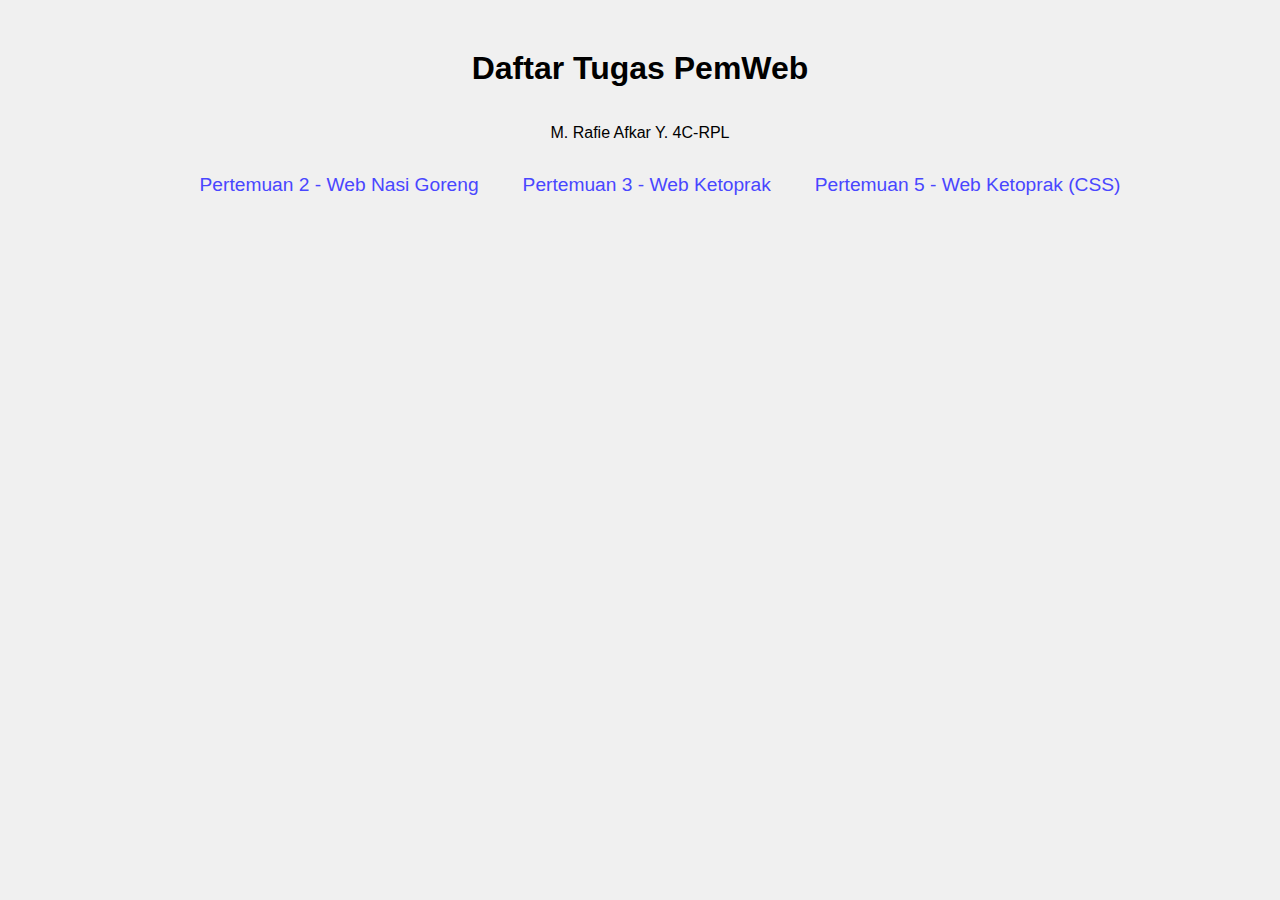
<file: index.html>
<!DOCTYPE html>
<html lang="en">
  <head>
    <meta charset="UTF-8" />
    <meta name="viewport" content="width=device-width, initial-scale=1.0" />
    <title>Daftar Tugas</title>

    <style>
      body {
        font-family: Arial, sans-serif;
        margin: 0;
        padding: 0;
        background-color: #f0f0f0;
      }

      h1 {
        text-align: center;
        margin-top: 50px;
      }

      .container {
        padding: 0;
        margin: 0;
        display: flex;
        justify-content: center;
        align-items: center;
        flex-direction: column;
      }

      ul {
        display: flex;
        flex-direction: row;
        justify-content: center;
        align-items: center;
        list-style-type: none;
      }

      a {
        color: #4946ff;
        margin: 10px;
        font-size: 1.2em;
        padding: 8px 12px;
        border-radius: 12px;
        background-color: #f0f0f0;
        text-decoration: none;
        transition-property: background-color;
        transition-duration: 0.1s;
        transition-timing-function: ease-in-out;
      }

      a:hover {
        background-color: #d6d6d6;
        color: #0400f9;
      }
    </style>
  </head>
  <body>
    <div class="container">
      <h1>Daftar Tugas PemWeb</h1>
      <p>M. Rafie Afkar Y. 4C-RPL</p>
      <ul>
        <li><a href="P2/index.html">Pertemuan 2 - Web Nasi Goreng</a></li>
        <li><a href="P3/index.html">Pertemuan 3 - Web Ketoprak</a></li>
        <li><a href="P4/index.html">Pertemuan 5 - Web Ketoprak (CSS)</a></li>
      </ul>
    </div>
  </body>
</html>
</file>
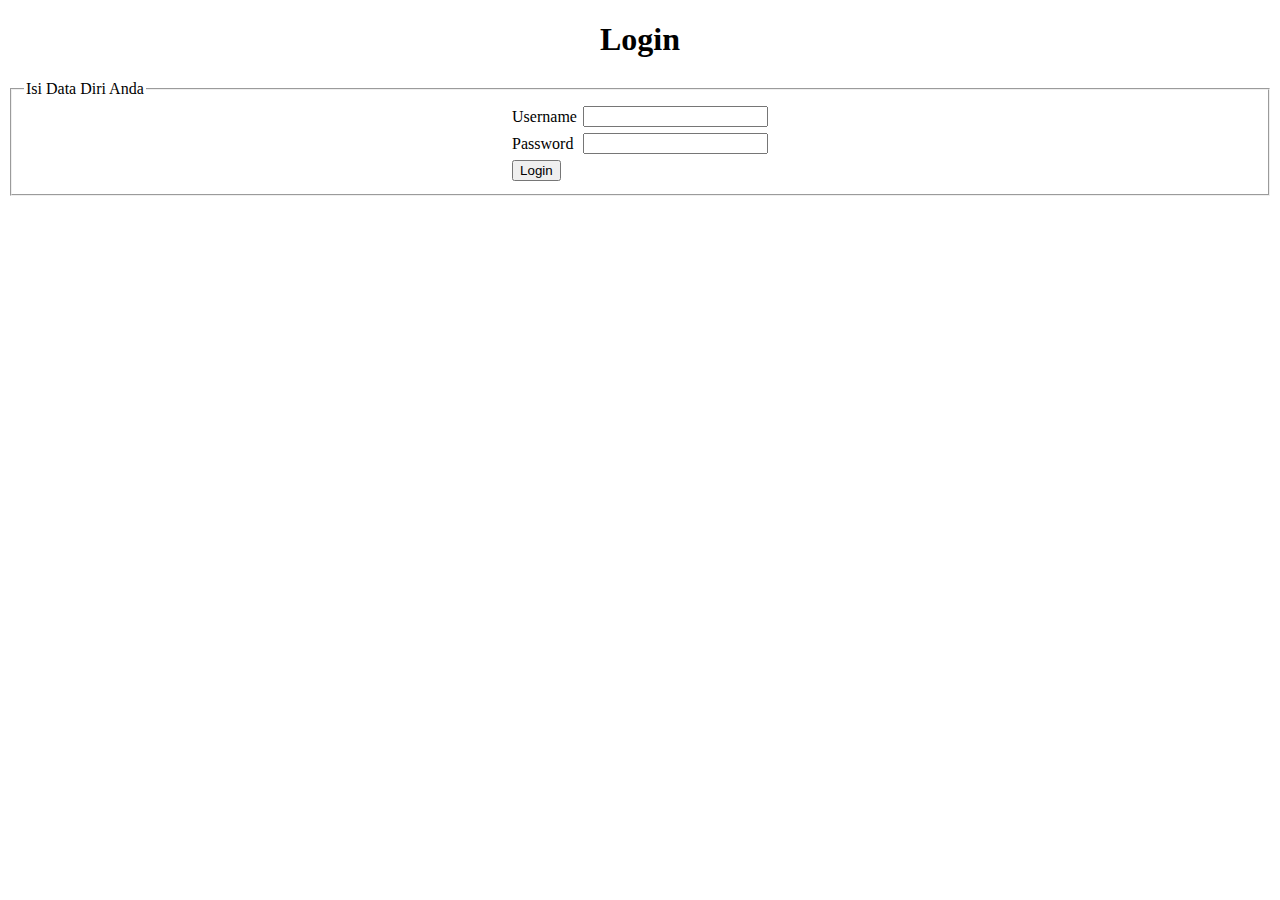
<file: login.html>
<!DOCTYPE html>
<html lang="en">
  <head>
    <meta charset="UTF-8" />
    <meta name="viewport" content="width=device-width, initial-scale=1.0" />
    <title>Login</title>
  </head>
  <body>
    <center>
      <h1>Login</h1>
      <form action="index.html" method="post">
        <fieldset>
          <legend>Isi Data Diri Anda</legend>
          <table border="0" cellpadding="3" cellspacing="0">
            <tr>
              <td>
                <label for="username">Username</label>
              </td>
              <td colspan="3">
                <input type="username" name="username" id="username" required />
              </td>
            </tr>
            <tr>
              <td>
                <label for="password">Password</label>
              </td>
              <td colspan="3">
                <input type="password" name="password" id="password" required />
              </td>
            </tr>
            <tr>
              <td colspan="4">
                <button type="submit">Login</button>
              </td>
            </tr>
          </table>
        </fieldset>
      </form>
    </center>
  </body>
</html>
</file>
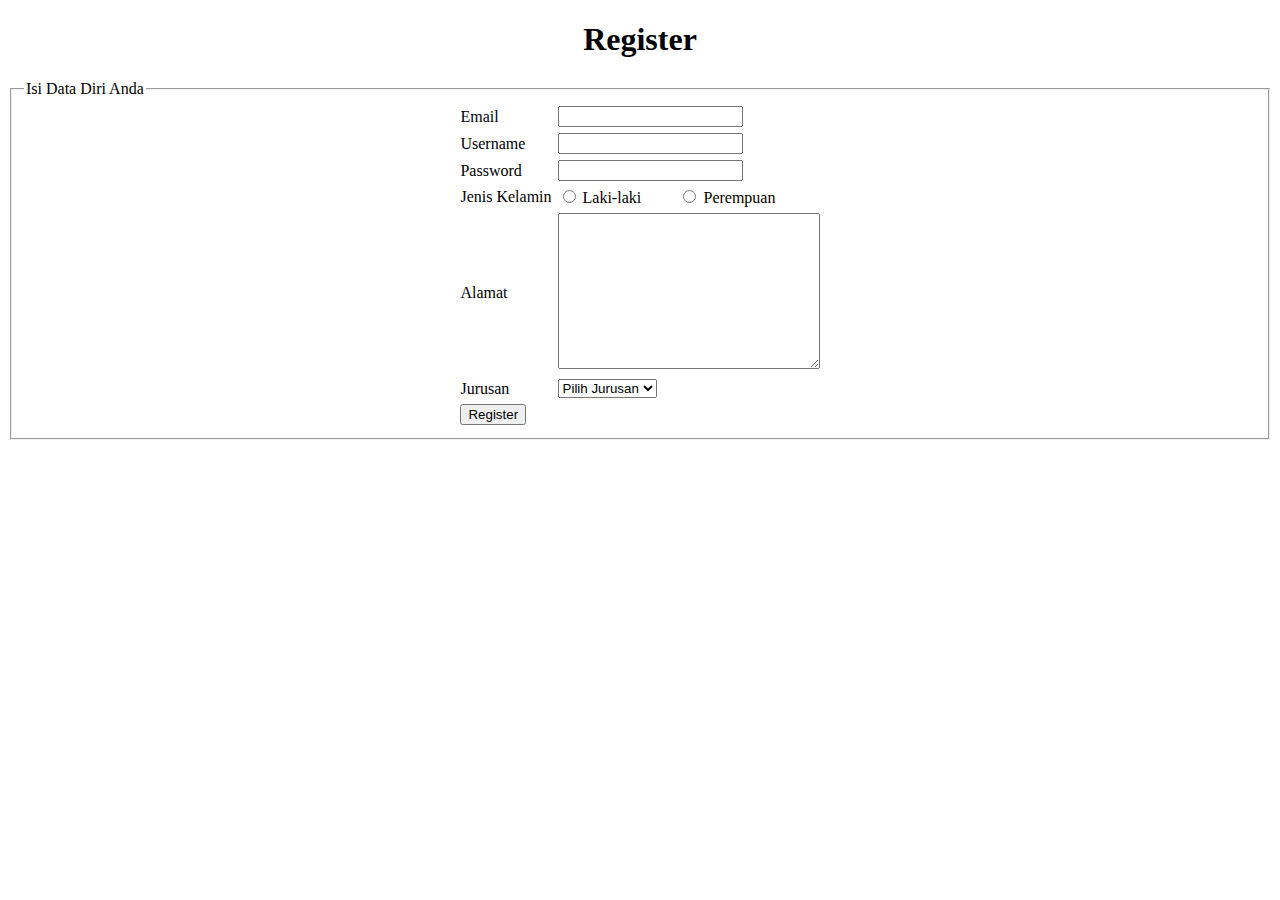
<file: register.html>
<!DOCTYPE html>
<html lang="en">
  <head>
    <meta charset="UTF-8" />
    <meta name="viewport" content="width=device-width, initial-scale=1.0" />
    <title>Form</title>
  </head>
  <body>
    <center>
      <h1>Register</h1>
      <form action="login.html" method="post">
        <fieldset>
          <legend>Isi Data Diri Anda</legend>
          <table border="0" cellpadding="3" cellspacing="0">
            <tr>
              <td>
                <label for="email">Email</label>
              </td>
              <td colspan="3">
                <input type="email" name="email" id="email" required />
              </td>
            </tr>
            <tr>
              <td>
                <label for="username">Username</label>
              </td>
              <td colspan="3">
                <input type="username" name="username" id="username" required />
              </td>
            </tr>
            <tr>
              <td>
                <label for="password">Password</label>
              </td>
              <td colspan="3">
                <input type="password" name="password" id="password" required />
              </td>
            </tr>
            <tr>
              <td>
                <label for="kelamin">Jenis Kelamin</label>
              </td>
              <td>
                <input
                  type="radio"
                  name="kelamin"
                  id="laki-laki"
                  value="laki-laki"
                  required
                />
                <label for="laki-laki">Laki-laki</label>
              </td>
              <td>
                <input
                  type="radio"
                  name="kelamin"
                  id="perempuan"
                  value="perempuan"
                  required
                />
                <label for="perempuan">Perempuan</label>
              </td>
              <td></td>
            </tr>
            <tr>
              <td>
                <label for="alamat">Alamat</label>
              </td>
              <td colspan="3">
                <textarea
                  name="alamat"
                  id="alamat"
                  cols="30"
                  rows="10"
                  required
                ></textarea>
              </td>
            </tr>
            <tr>
              <td>
                <label for="jurusan">Jurusan</label>
              </td>
              <td colspan="3">
                <select name="jurusan" id="jurusan" required>
                  <option disabled selected>Pilih Jurusan</option>
                  <option value="RPL">RPL</option>
                  <option value="PGPAUD">PGPAUD</option>
                  <option value="PGSD">PGSD</option>
                  <option value="Tekkom">Tekkom</option>
                  <option value="Multimedia">Multimedia</option>
                </select>
              </td>
            </tr>
            <tr>
              <td colspan="4">
                <button type="submit">Register</button>
              </td>
            </tr>
          </table>
        </fieldset>
      </form>
    </center>
  </body>
</html>
</file>
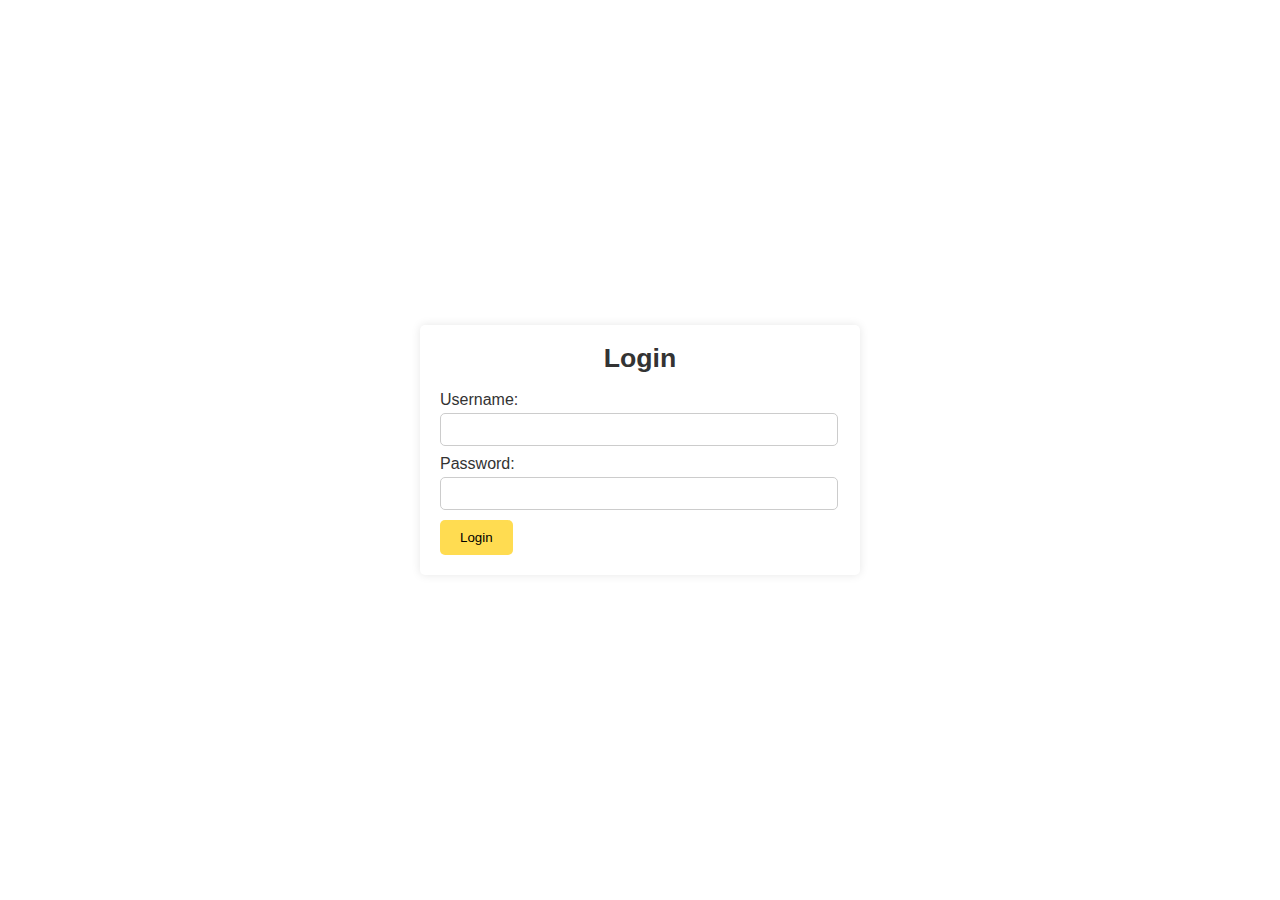
<file: P5/auth/login.html>
<!DOCTYPE html>
<html lang="en">
  <head>
    <meta charset="UTF-8" />
    <meta name="viewport" content="width=device-width, initial-scale=1.0" />
    <link rel="stylesheet" href="../css/auth.css">
    <title>Kuliner CIAMIK - Login</title>
  </head>
  <body>
    <main>
      <div class="container form">
        <h1>Login</h1>
        <form action="../index.html" method="post">
          <div>
            <label for="username">Username:</label>
            <input type="text" id="username" name="username" required />
          </div>
          <div>
            <label for="password">Password:</label>
            <input type="password" id="password" name="password" required />
          </div>
          <div>
            <button type="submit">Login</button>
          </div>
        </form>
      </div>
    </main>
  </body>
</html>
</file>
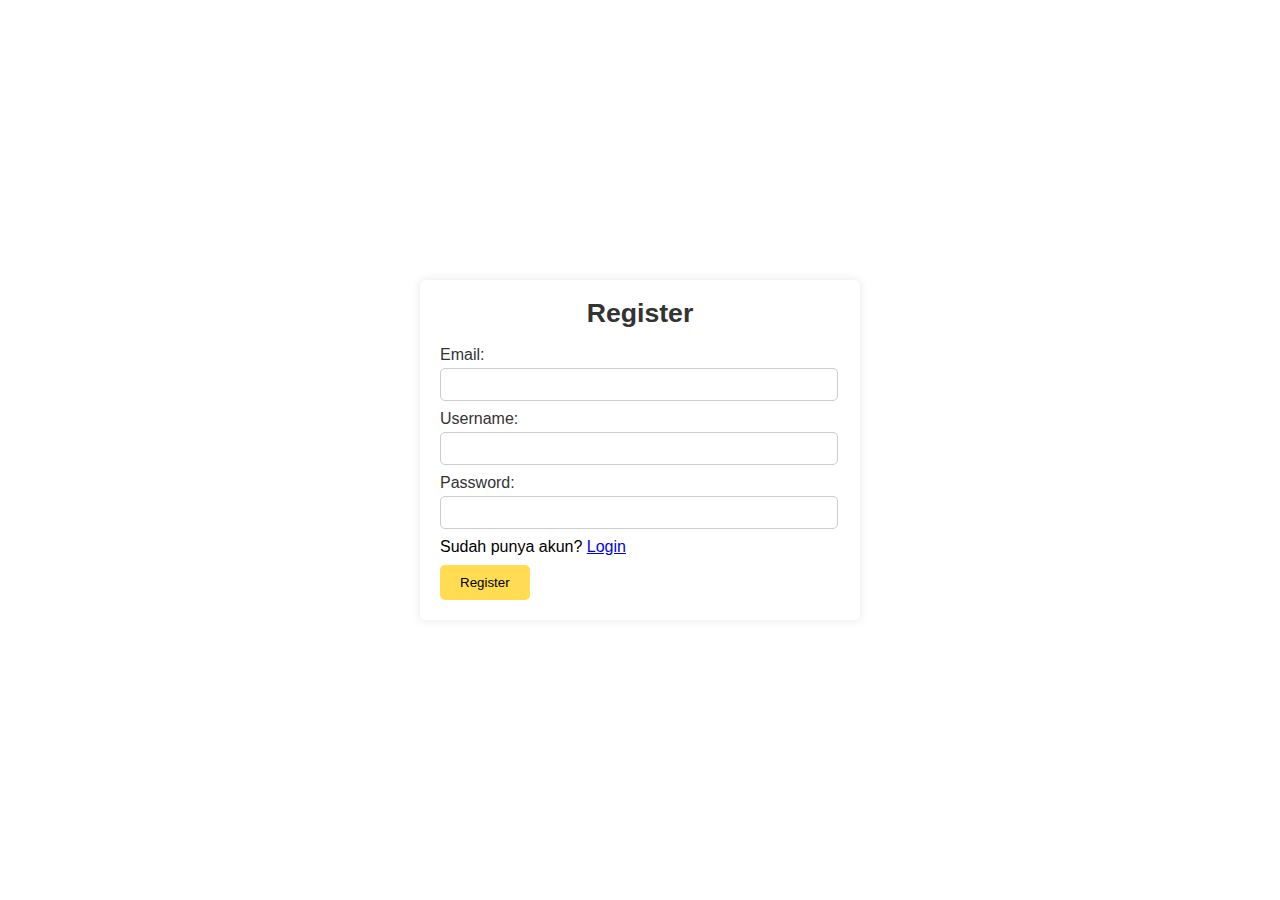
<file: P5/auth/register.html>
<!DOCTYPE html>
<html lang="en">
  <head>
    <meta charset="UTF-8" />
    <meta name="viewport" content="width=device-width, initial-scale=1.0" />
    <link rel="stylesheet" href="../css/auth.css">
    <title>Kuliner CIAMIK - Register</title>
  </head>
  <body>
    <main>
      <div class="container form">
        <h1>Register</h1>
        <form action="login.html" method="post">
          <div>
            <label for="email">Email:</label>
            <input type="email" id="email" name="email" required />
          </div>
          <div>
            <label for="username">Username:</label>
            <input type="text" id="username" name="username" required />
          </div>
          <div>
            <label for="password">Password:</label>
            <input type="password" id="password" name="password" required />
          </div>
          <div>
            <p style="margin-bottom: 10px;">Sudah punya akun? <a href="login.html">Login</a></p>
          </div>
          <div>
            <button type="submit">Register</button>
          </div>
        </form>
      </div>
    </main>
  </body>
</html>
</file>
<file: P5/css/auth.css>
/* CSS RESET */
html, body, div, span, applet, object, iframe,
h1, h2, h3, h4, h5, h6, p, blockquote, pre,
a, abbr, acronym, address, big, cite, code,
del, dfn, em, img, ins, kbd, q, s, samp,
small, strike, strong, sub, sup, tt, var,
b, u, i, center,
dl, dt, dd, ol, ul, li,
fieldset, form, label, legend,
table, caption, tbody, tfoot, thead, tr, th, td,
article, aside, canvas, details, embed,
figure, figcaption, footer, header, hgroup,
menu, nav, output, ruby, section, summary,
time, mark, audio, video {
  margin: 0;
  padding: 0;
  border: 0;
  font-size: 100%;
  font: inherit;
  vertical-align: baseline;
}

article, aside, details, figcaption, figure,
footer, header, hgroup, menu, nav, section {
  display: block;
}

body {
  line-height: 1;
}

ol, ul {
  list-style: none;
}

blockquote, q {
  quotes: none;
}

blockquote:before, blockquote:after,
q:before, q:after {
  content: '';
  content: none;
}

table {
  border-collapse: collapse;
  border-spacing: 0;
}

/* 



*/
/* HTML */

html, * {
  scroll-behavior: smooth;
}

body {
  font-family: 'Arial', sans-serif;
  margin: 0;
  padding: 0;
  box-sizing: border-box;
}

main {
  display: flex;
  justify-content: center;
  align-items: center;
  height: 100vh;
}

.container {
  width: clamp(300px, 80%, 400px);
  margin: 0 auto;
  padding: 20px;
  background-color: #fff;
  border-radius: 5px;
  box-shadow: 0 0 10px rgba(0, 0, 0, 0.1);
}

h1 {
  font-size: 20pt;
  text-align: center;
  color: #333;
  font-weight: bold;
}

form {
  margin-top: 20px;
}

label {
  display: block;
  margin-bottom: 5px;
  color: #333;
}

input {
  width: 95%;
  padding: 8px;
  margin-bottom: 10px;
  border: 1px solid #ccc;
  border-radius: 5px;
  transition: 200ms;
}

button {
  padding: 10px 20px;
  background-color: #ffdc51;
  color: #000;
  border: none;
  border-radius: 5px;
  cursor: pointer;
}

button:hover {
  background-color: #ffcc00;
}

input:focus {
  outline: none;
  border: 3px solid #fbd53f;
}
</file>
